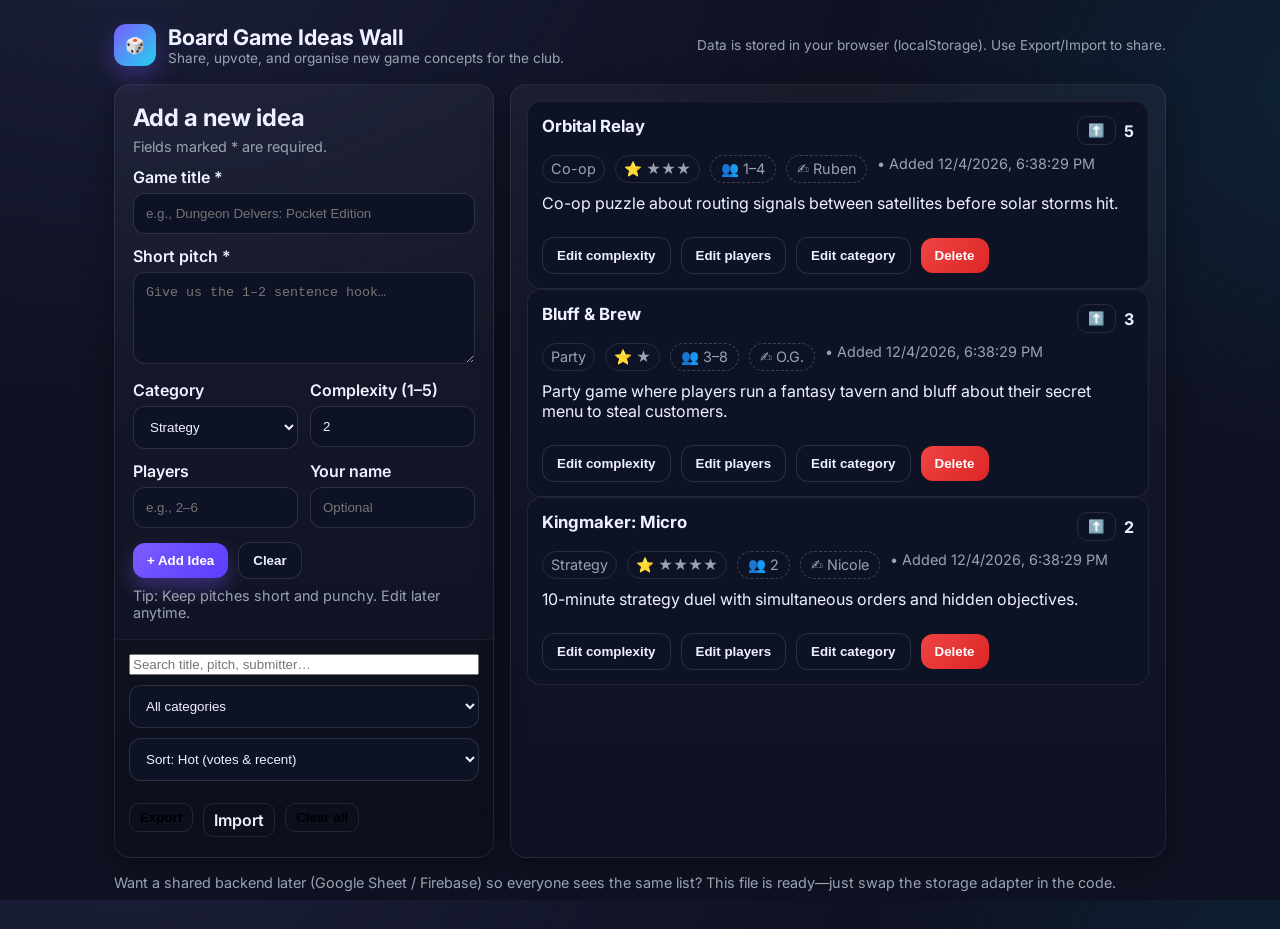
<file: BoardgameLeaderboard.html>
<!DOCTYPE html>
<html lang="en">
<head>
  <meta charset="utf-8" />
  <meta name="viewport" content="width=device-width, initial-scale=1" />
  <title>Board Game Ideas Wall</title>
  <link rel="preconnect" href="https://fonts.googleapis.com">
  <link rel="preconnect" href="https://fonts.gstatic.com" crossorigin>
  <link href="https://fonts.googleapis.com/css2?family=Inter:wght@400;600;700&display=swap" rel="stylesheet">
  <style>
    :root{
      --bg:#0f1222; --panel:#161a2f; --muted:#9aa3b2; --text:#eef2ff; --accent:#7c5cff; --accent-2:#22d3ee; --ok:#10b981; --warn:#f59e0b; --bad:#ef4444;
      --ring: 0 0 0 3px rgba(124,92,255,.35);
    }
    *{box-sizing:border-box}
    html,body{height:100%}
    body{margin:0;font-family:Inter,system-ui,Segoe UI,Roboto,Helvetica,Arial,sans-serif;background:radial-gradient(1200px 800px at 10% -10%, #1b1f3a, transparent 60%),radial-gradient(900px 600px at 110% 10%, #0d2438, transparent 60%), var(--bg); color:var(--text)}
    .wrap{max-width:1100px;margin:0 auto;padding:24px}
    header{display:flex;gap:16px;align-items:center;justify-content:space-between;margin-bottom:18px}
    .title{display:flex;align-items:center;gap:12px}
    .title .logo{width:42px;height:42px;border-radius:12px;background:linear-gradient(135deg,var(--accent),var(--accent-2));display:grid;place-items:center;box-shadow:0 10px 25px rgba(124,92,255,.35)}
    .title h1{font-size:1.35rem;margin:0}
    .muted{color:var(--muted)}
    .panel{background:linear-gradient(180deg, rgba(255,255,255,0.04), rgba(255,255,255,0)); border:1px solid rgba(255,255,255,.08); box-shadow:0 10px 30px rgba(0,0,0,.35); border-radius:16px}

    .grid{display:grid;gap:16px}
    @media(min-width:900px){
        .grid{grid-template-columns: 380px 1fr}
    }
    form{padding:18px}
    label{display:block;font-weight:600;margin:12px 0 6px}
    input[type="text"], textarea, select, input[type="number"]{
      width:100%; padding:12px 12px; border-radius:12px; border:1px solid rgba(255,255,255,.12); background:#0e1225; color:var(--text);
      outline:none; transition:.2s border,.2s box-shadow
    }
    input:focus, textarea:focus, select:focus{border-color:var(--accent); box-shadow:var(--ring)}
    textarea{min-height:92px; resize:vertical}
    .row{display:flex; gap:12px}
    .row > *{flex:1}
    .actions{display:flex; gap:10px; flex-wrap:wrap; align-items:center; margin-top:14px}
    button{appearance:none; border:0; border-radius:12px; padding:10px 14px; font-weight:700; cursor:pointer; transition:transform .07s ease, box-shadow .2s}
    button:active{transform:translateY(1px)}
    .btn-primary{background:linear-gradient(135deg,var(--accent),#5a3dff); color:white; box-shadow:0 10px 20px rgba(124,92,255,.35)}
    .btn-secondary{background:#0e1225; color:var(--text); border:1px solid rgba(255,255,255,.12)}
    .btn-danger{background:linear-gradient(135deg,#ef4444,#dc2626); color:white}
    .btn-ok{background:linear-gradient(135deg,#10b981,#059669); color:white}

    .toolbar{padding:14px; display:flex; gap:10px; flex-wrap:wrap; align-items:center; border-top:1px solid rgba(255,255,255,.06); background:rgba(0,0,0,.15); border-radius:0 0 16px 16px}
    .toolbar input[type="search"]{flex:1; min-width:180px}

    .list{padding:16px}
    .empty{padding:26px; text-align:center; color:var(--muted)}

    .card{background:#0e1225; border:1px solid rgba(255,255,255,.08); border-radius:14px; padding:14px; display:grid; gap:10px}
    .card h3{margin:0; font-size:1.05rem}
    .meta{display:flex; gap:10px; flex-wrap:wrap; font-size:.9rem; color:var(--muted)}
    .tag{padding:4px 8px; border-radius:999px; border:1px solid rgba(255,255,255,.1)}
    .votes{display:flex; gap:8px; align-items:center}
    .icon-btn{border:1px solid rgba(255,255,255,.1); background:transparent; padding:6px 10px; border-radius:10px}
    .icon-btn[disabled]{opacity:.5; cursor:not-allowed}

    .pill{border-radius:999px; padding:4px 10px; border:1px dashed rgba(255,255,255,.2)}
    .footer-note{font-size:.9rem; color:var(--muted); margin-top:8px}
    .notice{font-size:.9rem; color:var(--muted)}
    .small{font-size:.85rem}
  </style>
</head>
<body>
  <div class="wrap">
    <header>
      <div class="title">
        <div class="logo" aria-hidden="true">🎲</div>
        <div>
          <h1>Board Game Ideas Wall</h1>
          <div class="muted small">Share, upvote, and organise new game concepts for the club.</div>
        </div>
      </div>
      <div class="muted small">Data is stored in your browser (localStorage). Use Export/Import to share.</div>
    </header>

    <div class="grid">
      <!-- Submit panel -->
      <section class="panel" aria-labelledby="submitTitle">
        <form id="ideaForm">
          <h2 id="submitTitle" style="margin:0 0 6px">Add a new idea</h2>
          <div class="notice">Fields marked * are required.</div>

          <label for="title">Game title *</label>
          <input id="title" name="title" type="text" required maxlength="80" placeholder="e.g., Dungeon Delvers: Pocket Edition" />

          <label for="pitch">Short pitch *</label>
          <textarea id="pitch" name="pitch" required maxlength="240" placeholder="Give us the 1–2 sentence hook…"></textarea>

          <div class="row">
            <div>
              <label for="category">Category</label>
              <select id="category" name="category">
                <option>Strategy</option>
                <option>Party</option>
                <option>Co-op</option>
                <option>Trivia</option>
                <option>Card</option>
                <option>Abstract</option>
                <option>Dexterity</option>
                <option>Other</option>
              </select>
            </div>
            <div>
              <label for="complexity">Complexity (1–5)</label>
              <input id="complexity" name="complexity" type="number" min="1" max="5" value="2" />
            </div>
          </div>

          <div class="row">
            <div>
              <label for="players">Players</label>
              <input id="players" name="players" type="text" placeholder="e.g., 2–6" />
            </div>
            <div>
              <label for="submitter">Your name</label>
              <input id="submitter" name="submitter" type="text" placeholder="Optional" />
            </div>
          </div>

          <div class="actions">
            <button class="btn-primary" type="submit">+ Add Idea</button>
            <button class="btn-secondary" type="button" id="resetFormBtn">Clear</button>
          </div>
          <div class="footer-note">Tip: Keep pitches short and punchy. Edit later anytime.</div>
        </form>
        <div class="toolbar">
          <input id="search" type="search" placeholder="Search title, pitch, submitter…" />
          <select id="filterCategory" title="Filter by category">
            <option value="">All categories</option>
            <option>Strategy</option>
            <option>Party</option>
            <option>Co-op</option>
            <option>Trivia</option>
            <option>Card</option>
            <option>Abstract</option>
            <option>Dexterity</option>
            <option>Other</option>
          </select>
          <select id="sortBy" title="Sort order">
            <option value="hot">Sort: Hot (votes & recent)</option>
            <option value="new">Sort: Newest</option>
            <option value="top">Sort: Top (votes)</option>
            <option value="alpha">Sort: A→Z</option>
          </select>
          <button class="icon-btn" id="exportBtn" title="Export ideas to a file">Export</button>
          <label class="icon-btn" for="importFile" style="cursor:pointer">Import</label>
          <input id="importFile" type="file" accept="application/json" hidden>
          <button class="icon-btn" id="clearAllBtn" title="Delete all ideas">Clear all</button>
        </div>
      </section>

      <!-- Ideas list -->
      <section class="panel" aria-labelledby="ideasTitle">
        <div class="list" id="ideasList">
          <div class="empty">No ideas yet. Be the first to add one! 🎉</div>
        </div>
      </section>
    </div>

    <p class="footer-note" style="margin-top:16px">Want a shared backend later (Google Sheet / Firebase) so everyone sees the same list? This file is ready—just swap the storage adapter in the code.</p>
  </div>

  <script>
    /** Simple storage adapter using localStorage. Swap with a backend later if needed. */
    const Storage = {
      key: 'boardgame_ideas.v1',
      load(){
        try{ return JSON.parse(localStorage.getItem(this.key)||'[]') }catch{ return [] }
      },
      save(items){ localStorage.setItem(this.key, JSON.stringify(items)) }
    }

    /** Util */
    const uid = () => Math.random().toString(36).slice(2) + Date.now().toString(36)
    const now = () => new Date().toISOString()

    /** State */
    let ideas = Storage.load()
    let query = ''

    /** Elements */
    const form = document.getElementById('ideaForm')
    const ideasList = document.getElementById('ideasList')
    const search = document.getElementById('search')
    const filterCategory = document.getElementById('filterCategory')
    const sortBy = document.getElementById('sortBy')

    /** Form handlers */
    form.addEventListener('submit', e => {
      e.preventDefault()
      const fd = new FormData(form)
      const title = (fd.get('title')||'').toString().trim()
      const pitch = (fd.get('pitch')||'').toString().trim()
      if(!title || !pitch){ alert('Please fill in the required fields.'); return }
      const item = {
        id: uid(),
        title,
        pitch,
        category: (fd.get('category')||'Other').toString(),
        complexity: Math.max(1, Math.min(5, parseInt(fd.get('complexity')||'2',10)) ),
        players: (fd.get('players')||'').toString().trim(),
        submitter: (fd.get('submitter')||'').toString().trim(),
        votes: 0,
        createdAt: now(),
        updatedAt: now()
      }
      ideas.unshift(item)
      Storage.save(ideas)
      form.reset()
      render()
    })

    document.getElementById('resetFormBtn').addEventListener('click', ()=> form.reset())

    /** Toolbar */
    search.addEventListener('input', e => { query = e.target.value.toLowerCase(); render() })
    filterCategory.addEventListener('change', render)
    sortBy.addEventListener('change', render)

    document.getElementById('exportBtn').addEventListener('click', () => {
      const blob = new Blob([JSON.stringify(ideas,null,2)], {type:'application/json'})
      const a = document.createElement('a')
      a.href = URL.createObjectURL(blob)
      a.download = `board-game-ideas-${new Date().toISOString().slice(0,10)}.json`
      a.click()
      setTimeout(()=>URL.revokeObjectURL(a.href), 2000)
    })

    document.getElementById('importFile').addEventListener('change', async (e) => {
      const file = e.target.files[0]; if(!file) return
      try{
        const text = await file.text()
        const data = JSON.parse(text)
        if(!Array.isArray(data)) throw new Error('Invalid file')
        // Merge by id; new ones first
        const existing = new Map(ideas.map(i=>[i.id,i]))
        for(const item of data){ if(item && item.id && !existing.has(item.id)) ideas.push(item) }
        Storage.save(ideas)
        render()
      }catch(err){ alert('Could not import file. Make sure it\'s a valid JSON export.') }
      e.target.value = ''
    })

    document.getElementById('clearAllBtn').addEventListener('click', () => {
      if(confirm('Delete ALL ideas from this browser? This cannot be undone.')){
        ideas = []
        Storage.save(ideas)
        render()
      }
    })

    /** Render */
    function render(){
      const cat = filterCategory.value
      const q = query
      let filtered = ideas.filter(i => (
        (!cat || i.category === cat) && (
          !q || i.title.toLowerCase().includes(q) || i.pitch.toLowerCase().includes(q) || (i.submitter||'').toLowerCase().includes(q)
        )
      ))

      // Sorting
      const sort = sortBy.value
      if(sort === 'new') filtered.sort((a,b)=> new Date(b.createdAt)-new Date(a.createdAt))
      else if(sort === 'top') filtered.sort((a,b)=> b.votes - a.votes || new Date(b.createdAt)-new Date(a.createdAt))
      else if(sort === 'alpha') filtered.sort((a,b)=> a.title.localeCompare(b.title))
      else if(sort === 'hot'){
        // simple hot score = votes*2 + recency bonus (last 72h)
        const ageHrs = (d)=> (Date.now()-new Date(d))/36e5
        const score = (i)=> (i.votes*2) + Math.max(0, 3 - ageHrs(i.createdAt)/24)
        filtered.sort((a,b)=> score(b)-score(a))
      }

      if(!filtered.length){ ideasList.innerHTML = '<div class="empty">No matching ideas. Try different filters.</div>'; return }

      ideasList.innerHTML = filtered.map(cardHTML).join('')

      // attach handlers
      ideasList.querySelectorAll('[data-action]').forEach(btn=>{
        btn.addEventListener('click', handleAction)
      })

      // enable in-place editing (contenteditable)
      ideasList.querySelectorAll('[contenteditable]')?.forEach(el => {
        el.addEventListener('blur', (e)=>{
          const id = e.target.closest('.card').dataset.id
          const field = e.target.dataset.field
          const idea = ideas.find(x=>x.id===id)
          if(!idea) return
          let val = e.target.innerText.trim()
          if(field==='complexity'){ val = String(Math.max(1, Math.min(5, parseInt(val||'2',10)))) }
          idea[field] = val
          idea.updatedAt = now()
          Storage.save(ideas)
          render()
        })
      })
    }

    function cardHTML(i){
      const stars = '★★★★★'.slice(0, i.complexity||1)
      const players = i.players ? `<span class="pill" title="Players">👥 ${escapeHTML(i.players)}</span>` : ''
      const by = i.submitter ? `<span class="pill" title="Submitted by">✍️ ${escapeHTML(i.submitter)}</span>` : ''
      const when = new Date(i.createdAt).toLocaleString()
      return `
        <article class="card" data-id="${i.id}">
          <div style="display:flex; align-items:flex-start; justify-content:space-between; gap:8px">
            <h3 contenteditable data-field="title" title="Click to edit title">${escapeHTML(i.title)}</h3>
            <div class="votes" title="Upvotes">
              <button class="icon-btn" data-action="up" aria-label="Upvote">⬆️</button>
              <strong>${i.votes}</strong>
            </div>
          </div>
          <div class="meta">
            <span class="tag">${escapeHTML(i.category)}</span>
            <span class="tag" title="Complexity 1–5">⭐ ${stars}</span>
            ${players}
            ${by}
            <span class="muted">• Added ${when}</span>
          </div>
          <div contenteditable data-field="pitch" title="Click to edit pitch">${escapeHTML(i.pinch || i.pitch)}</div>
          <div class="actions">
            <button class="btn-secondary" data-action="editComplexity" title="Edit complexity">Edit complexity</button>
            <button class="btn-secondary" data-action="editPlayers" title="Edit players">Edit players</button>
            <button class="btn-secondary" data-action="editCategory" title="Edit category">Edit category</button>
            <button class="btn-danger" data-action="delete" title="Delete idea">Delete</button>
          </div>
        </article>
      `
    }

    function handleAction(e){
      const btn = e.currentTarget
      const id = btn.closest('.card').dataset.id
      const idea = ideas.find(x=>x.id===id)
      if(!idea) return
      const save = () => { idea.updatedAt = now(); Storage.save(ideas); render() }

      switch(btn.dataset.action){
        case 'up': idea.votes++; save(); break
        case 'delete':
          if(confirm('Delete this idea?')){
            ideas = ideas.filter(x=>x.id!==id); Storage.save(ideas); render()
          }
          break
        case 'editPlayers':{
          const newVal = prompt('Player count (e.g., 2–6):', idea.players || '')
          if(newVal!==null){ idea.players = newVal.trim(); save() }
          break
        }
        case 'editCategory':{
          const newVal = prompt('Category (Strategy, Party, Co-op, Trivia, Card, Abstract, Dexterity, Other):', idea.category || 'Other')
          if(newVal!==null){ idea.category = (newVal||'Other').trim() || 'Other'; save() }
          break
        }
        case 'editComplexity':{
          const n = parseInt(prompt('Complexity 1–5:', idea.complexity||2), 10)
          if(!isNaN(n)){ idea.complexity = Math.max(1, Math.min(5, n)); save() }
          break
        }
      }
    }

    function escapeHTML(s){
      return (s||'').toString().replace(/[&<>"']/g, c => ({'&':'&amp;','<':'&lt;','>':'&gt;','"':'&quot;','\'':'&#39;'}[c]))
    }

    // Seed example ideas on first load
    if(ideas.length === 0){
      ideas = [
        {id:uid(), title:'Bluff & Brew', pitch:'Party game where players run a fantasy tavern and bluff about their secret menu to steal customers.', category:'Party', complexity:1, players:'3–8', submitter:'O.G.', votes:3, createdAt: now(), updatedAt: now()},
        {id:uid(), title:'Orbital Relay', pitch:'Co-op puzzle about routing signals between satellites before solar storms hit.', category:'Co-op', complexity:3, players:'1–4', submitter:'Ruben', votes:5, createdAt: now(), updatedAt: now()},
        {id:uid(), title:'Kingmaker: Micro', pitch:'10-minute strategy duel with simultaneous orders and hidden objectives.', category:'Strategy', complexity:4, players:'2', submitter:'Nicole', votes:2, createdAt: now(), updatedAt: now()}
      ]
      Storage.save(ideas)
    }

    render()
  </script>
</body>
</html>
</file>
